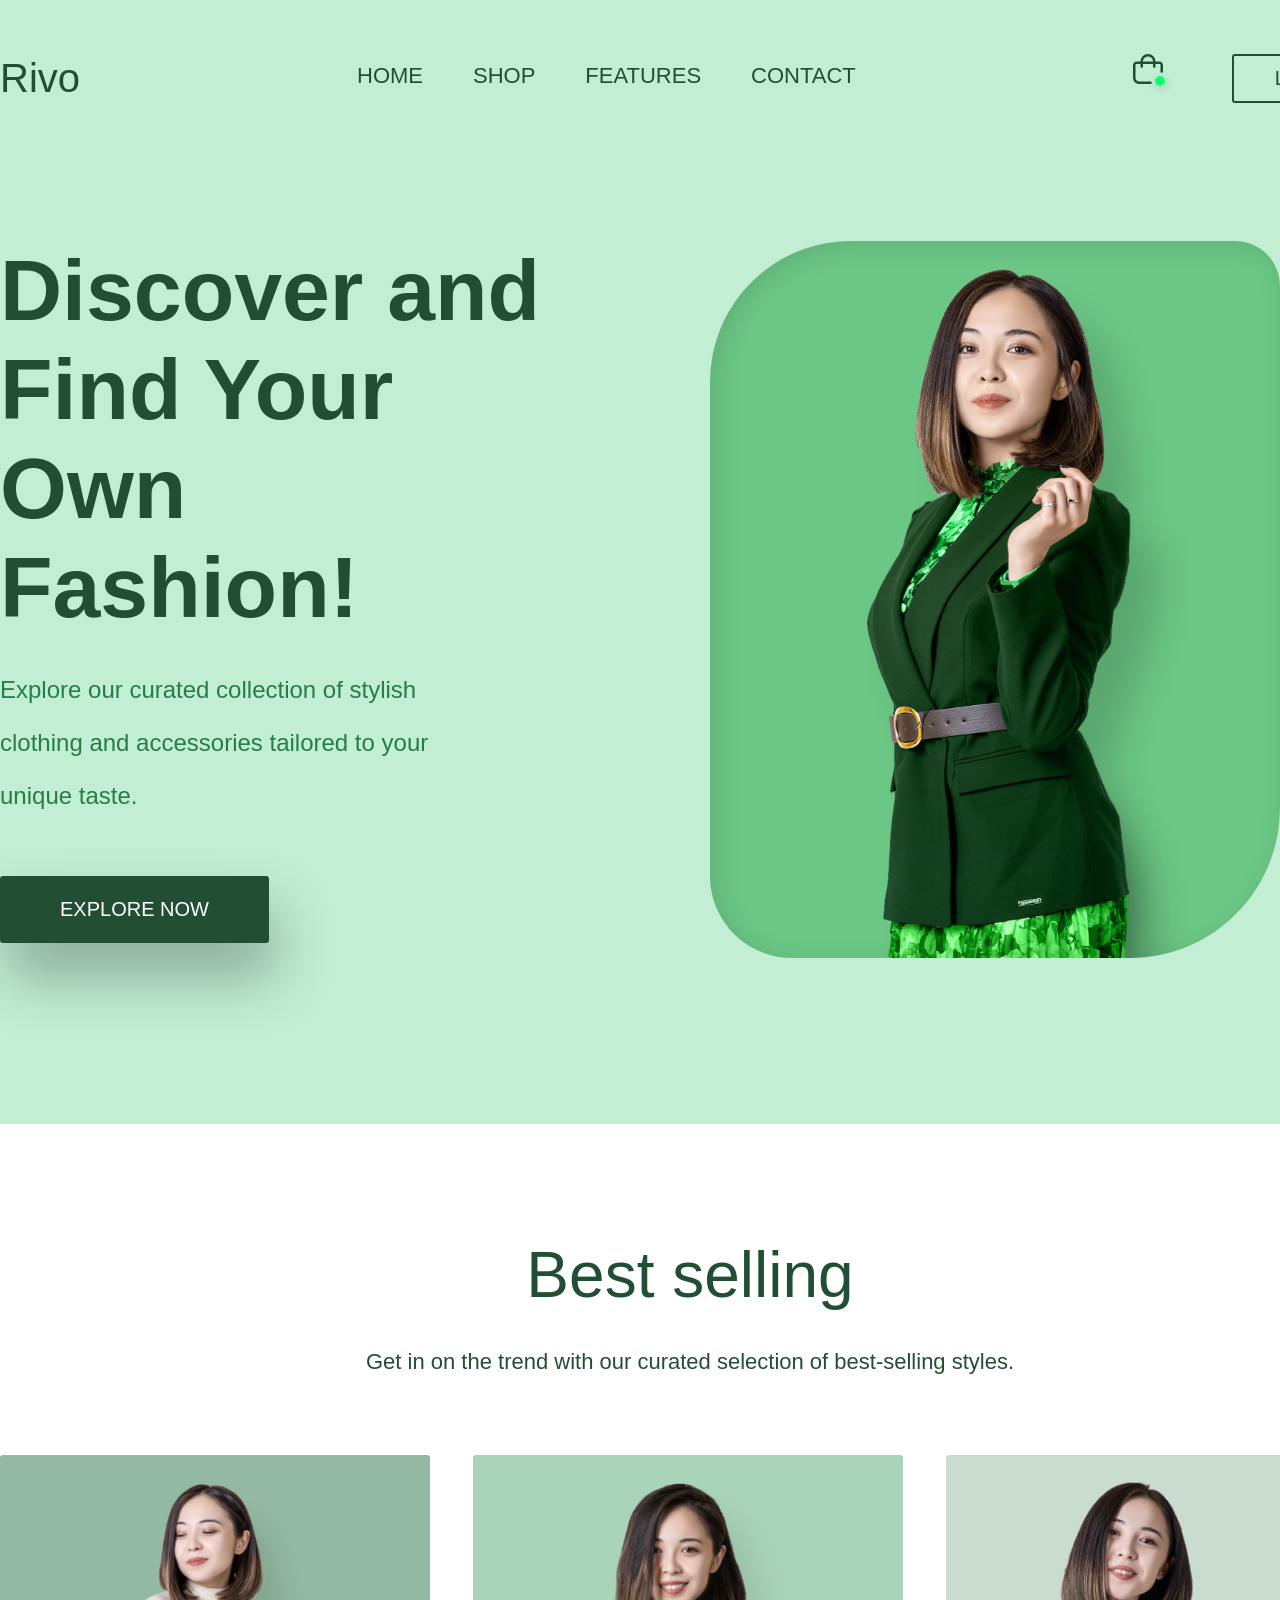
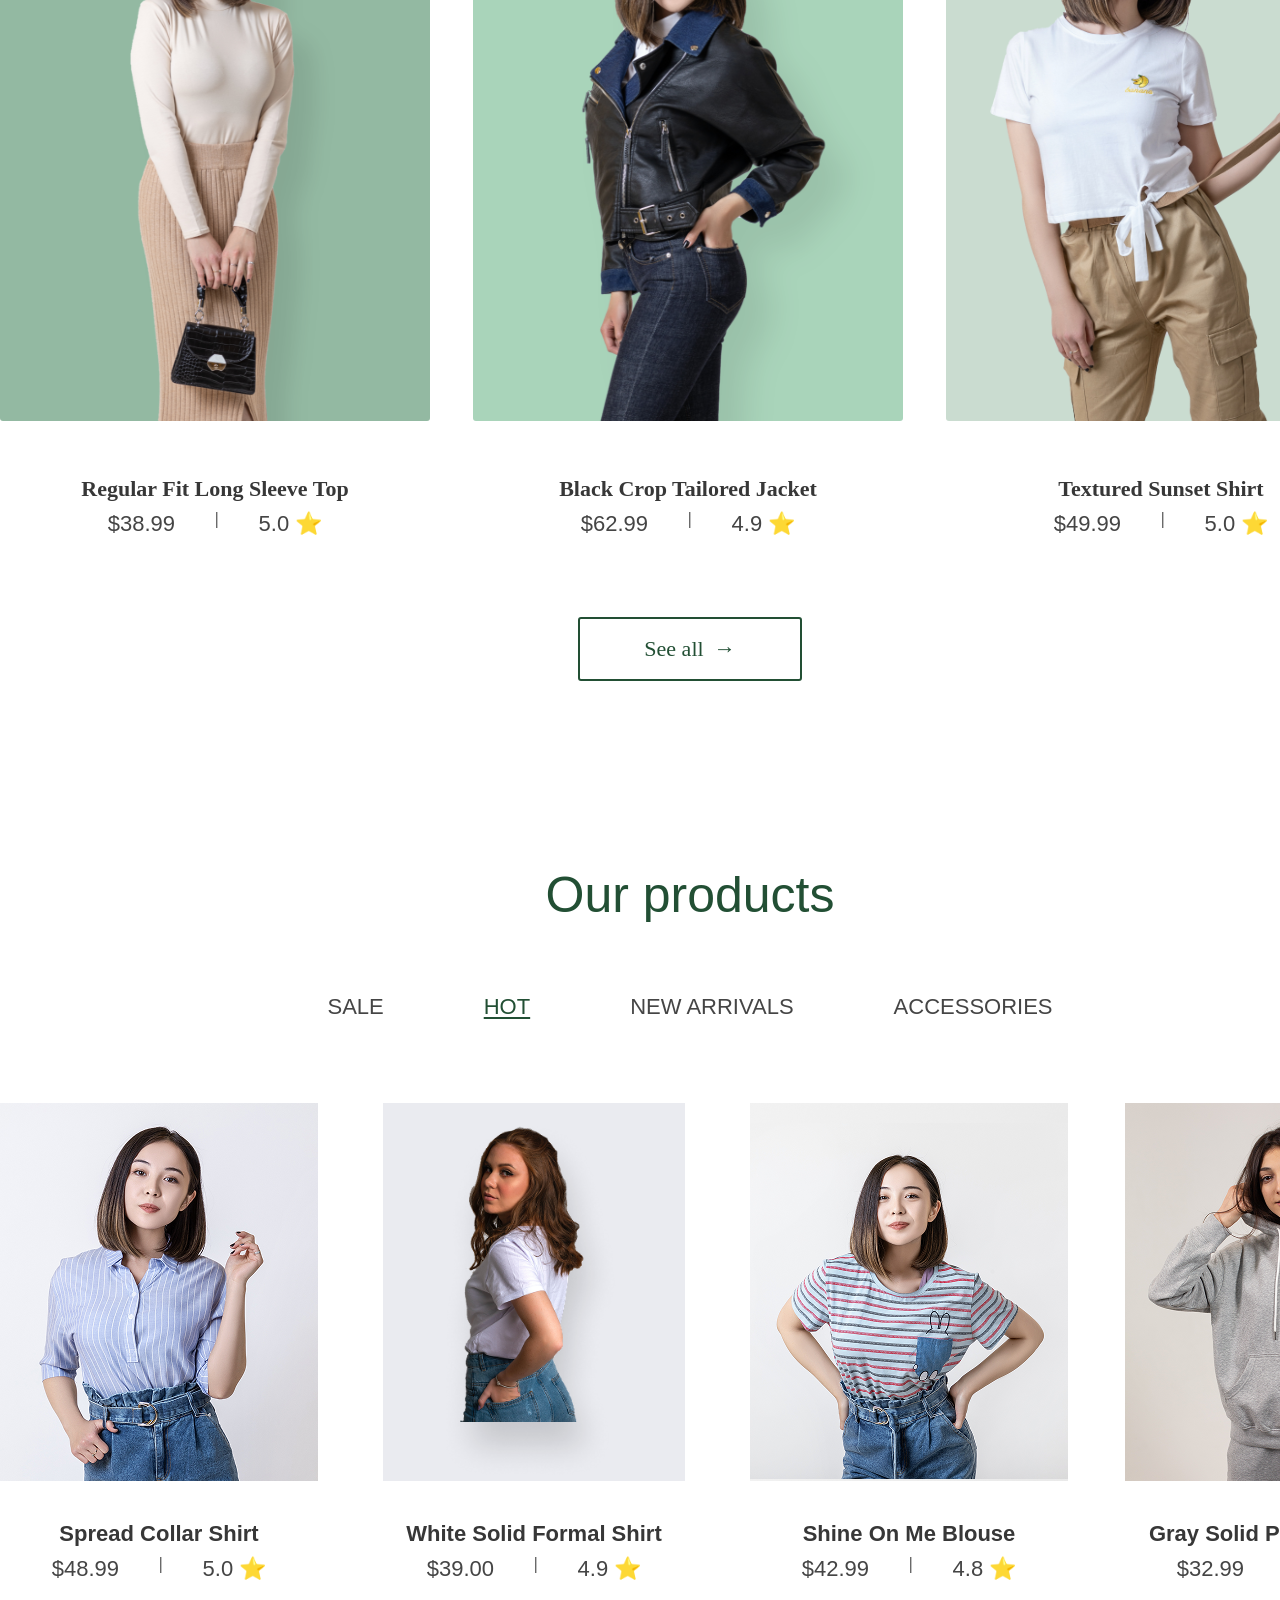
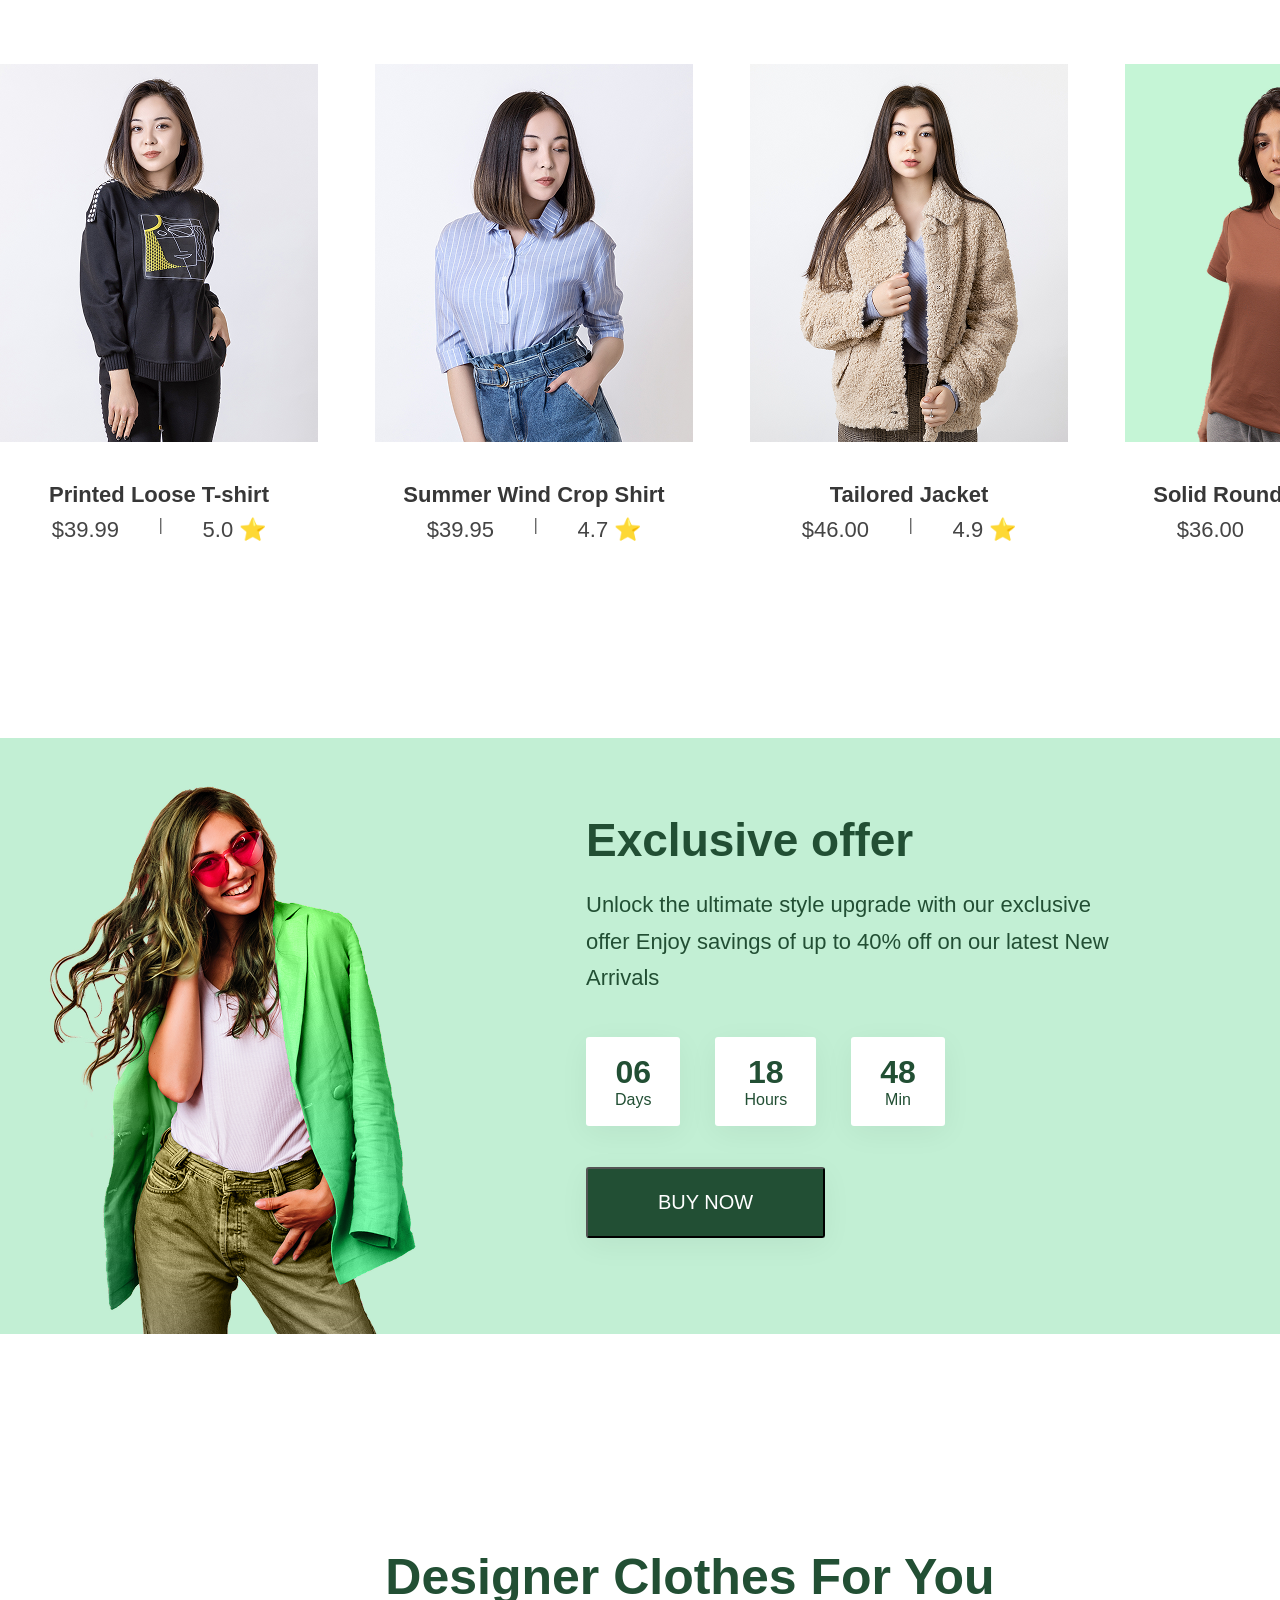
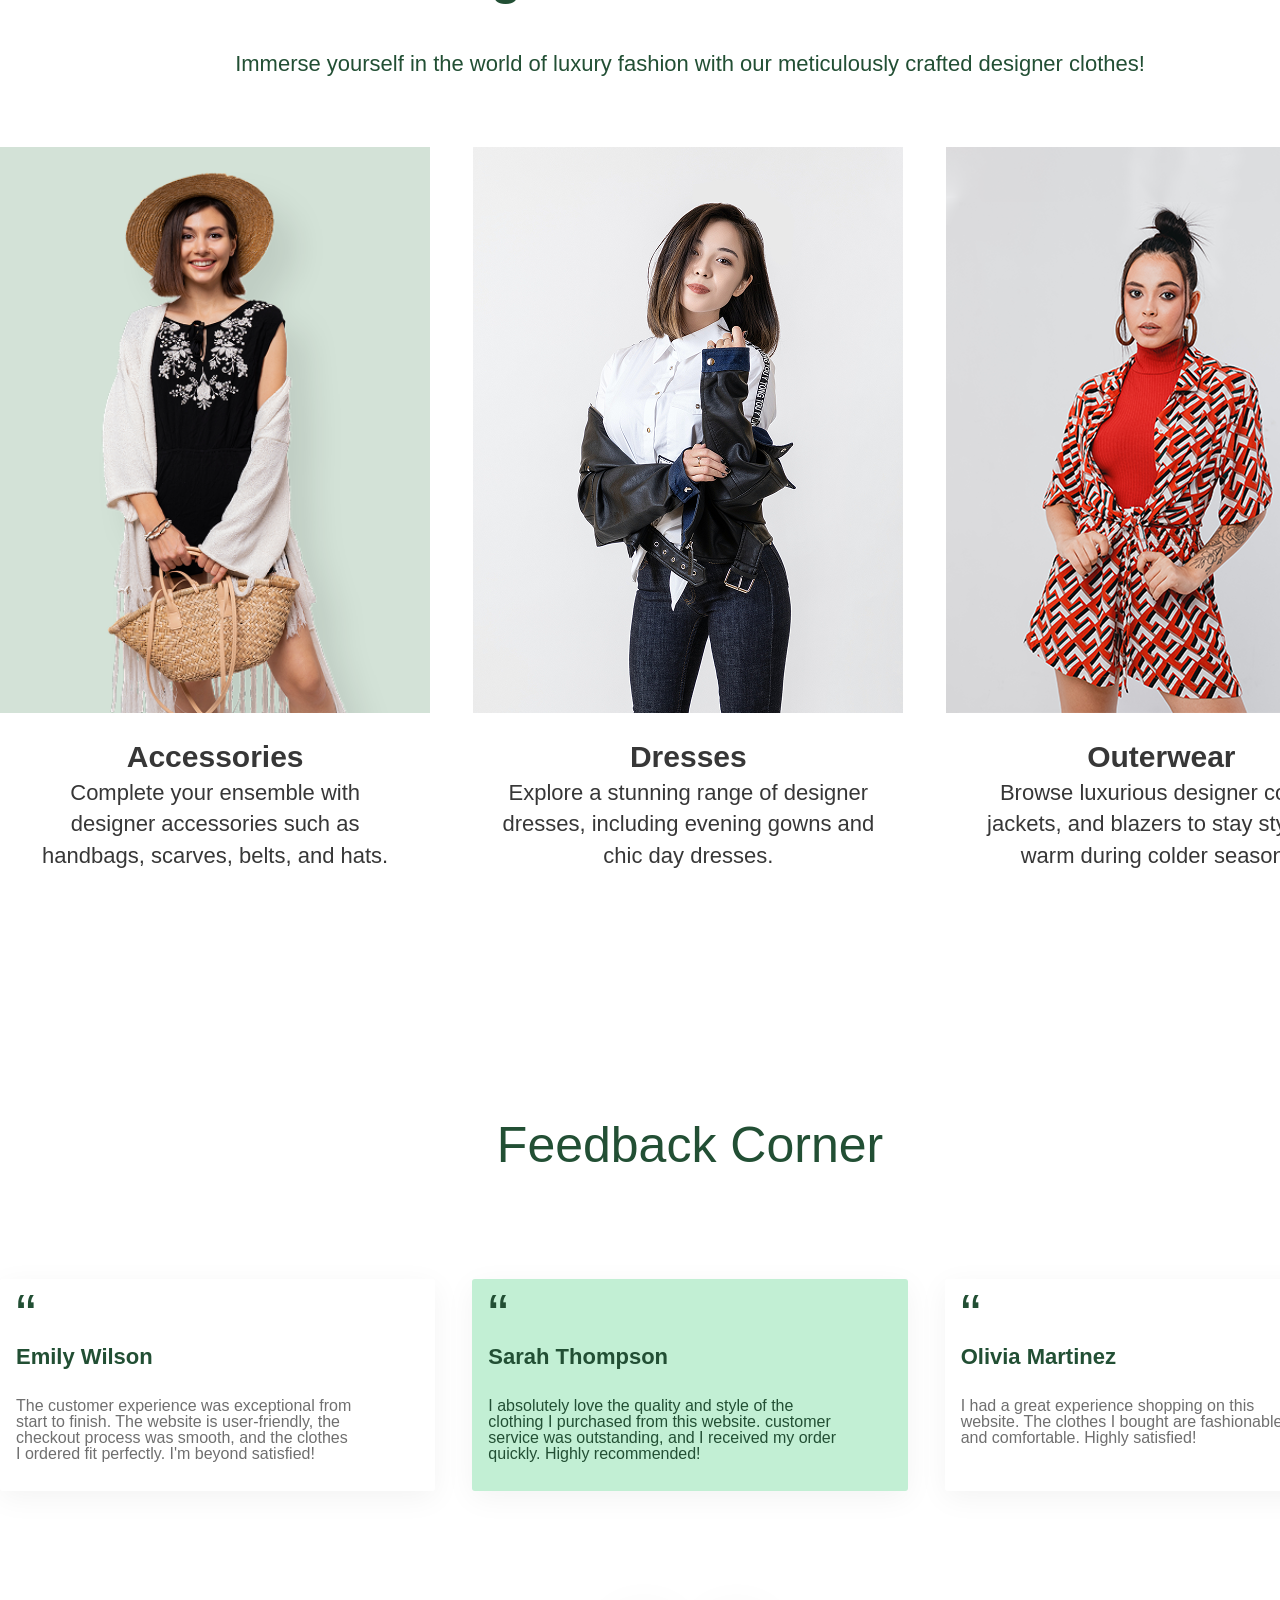
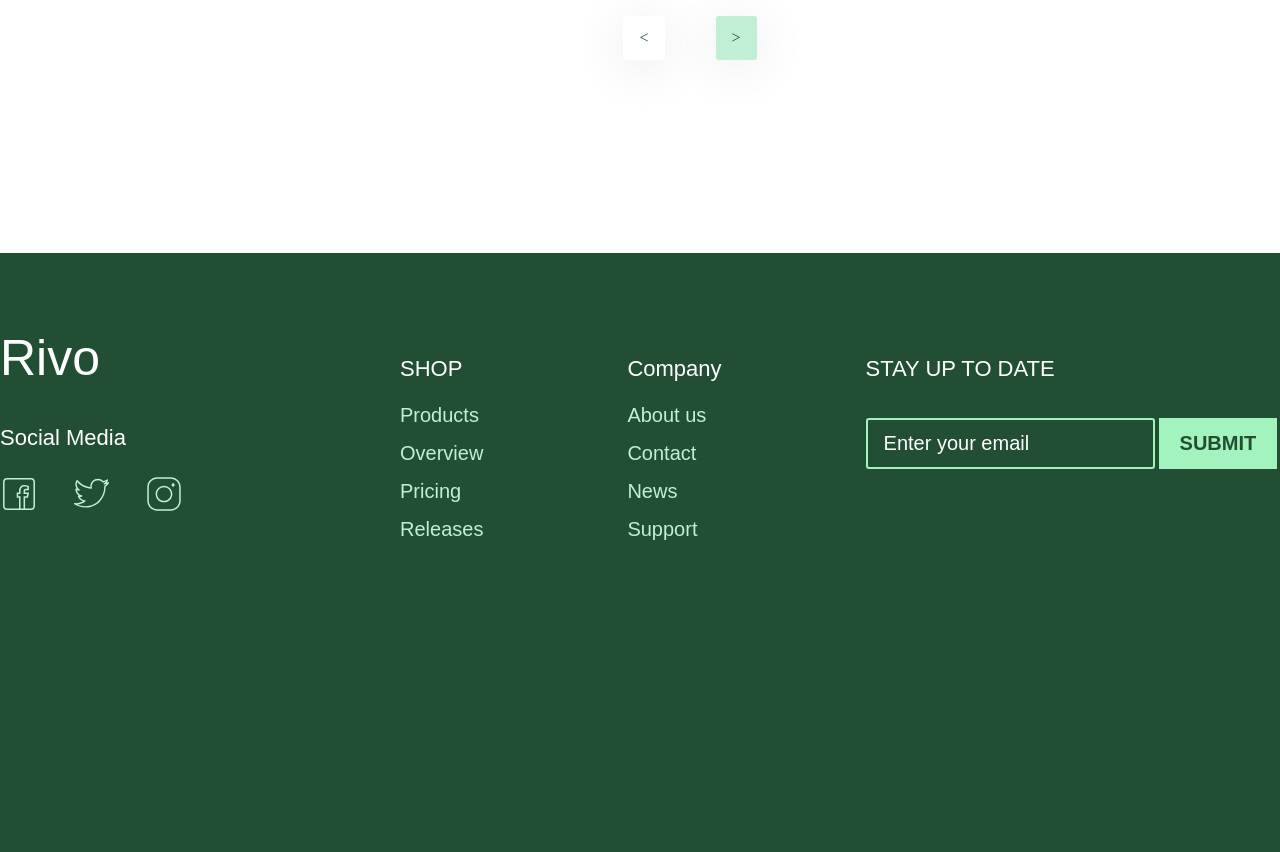
<file: верстка rivo/index.html>
<!DOCTYPE html>
<html lang="en">

<head>
    <meta charset="UTF-8">
    <meta name="viewport" content="width=device-width, initial-scale=1.0">
    <title>Document</title>
    <link rel="stylesheet" href="style.css">
</head>

<body>

    <header class="header">
        <div class="header__container">
            <div class="header__logo">
                <a href="">Rivo</a>
            </div>

            <nav class="header__navigation">
                <a class="header__link" href="">Home</a>
                <a class="header__link" href="">Shop</a>
                <a class="header__link" href="">Features</a>
                <a class="header__link" href="">Contact</a>
            </nav>

            <div class="header__actions">
                <a href="" class="header__cart">
                    <img class="header__cart-icon" src="./assets/cart.svg" alt="Корзина для покупок">
                </a>

                <button class="header__login-btn">Login</button>
            </div>
        </div>
    </header>
    <main class="main">
        <div class="main__container">
            <div class="main__text-content">
                <h1>Discover and Find Your Own Fashion!</h1>
                <p>Explore our curated collection of stylish clothing and accessories tailored to your unique taste.
                </p>
                <button class="main__btn">Explore Now</button>
            </div>

            <img class="main__img" src="./assets/main-img.svg" alt="">
        </div>

        <section class="selling">
            <div class="selling__container">
                <h2>Best selling</h2>
                <p>Get in on the trend with our curated selection of best-selling styles.</p>

                <div class="selling__cards">
                    <div class="selling__card">
                        <img class="selling__card-1" src="./assets/selling-card 1.svg" alt="">
                        <h3>Regular Fit Long Sleeve Top</h3>

                        <div class="selling__rating">
                            <p>$38.99</p>
                            <span>|</span>
                            <p>5.0 ⭐</p>
                        </div>
                    </div>
                    <div class="selling__card">
                        <img class="selling__card-2" src="./assets/selling-card 2.svg" alt="">
                        <h3>Black Crop Tailored Jacket</h3>

                        <div class="selling__rating">
                            <p>$62.99</p>
                            <span>|</span>
                            <p>4.9 ⭐</p>
                        </div>
                    </div>
                    <div class="selling__card">
                        <img class="selling__card-3" src="./assets/selling-card 3.svg" alt="">
                        <h3>Textured Sunset Shirt</h3>

                        <div class="selling__rating">
                            <p>$49.99</p>
                            <span>|</span>
                            <p>5.0 ⭐</p>
                        </div>
                    </div>
                </div>

                <div class="selling__btn">
                    See all <span class="arrow">→</span>
                </div>
            </div>
        </section>

        <section class="products">
            <div class="products__container">
                <h2>Our products</h2>
                <nav class="products__navigation">
                    <a class="products__link" href="">Sale</a>
                    <a class="products__link products__link-important" href="">HOT</a>
                    <a class="products__link" href="">New Arrivals</a>
                    <a class="products__link" href="">Accessories</a>
                </nav>
                <div class="products__cards">
                    <div class="product__card">
                        <img src="./assets/product 1.png" alt="">
                        <h3>Spread Collar Shirt</h3>
                        <div class="product__rating">
                            <p>$48.99</p>
                            <span>|</span>
                            <p>5.0 ⭐</p>
                        </div>
                    </div>
                    <div class="product__card">
                        <img class="product-2" src="./assets/product 2.png" alt="">
                        <h3>White Solid Formal Shirt</h3>
                        <div class="product__rating">
                            <p>$39.00</p>
                            <span>|</span>
                            <p>4.9 ⭐</p>
                        </div>
                    </div>
                    <div class="product__card">
                        <img src="./assets/product 3.png" alt="">
                        <h3>Shine On Me Blouse</h3>
                        <div class="product__rating">
                            <p>$42.99</p>
                            <span>|</span>
                            <p>4.8 ⭐</p>
                        </div>
                    </div>
                    <div class="product__card">
                        <img src="./assets/product 4.png" alt="">
                        <h3>Gray Solid Padded Jacket</h3>
                        <div class="product__rating">
                            <p>$32.99</p>
                            <span>|</span>
                            <p>4.7 ⭐</p>
                        </div>
                    </div>
                    <div class="product__card">
                        <img src="./assets/product 5.png" alt="">
                        <h3>Printed Loose T-shirt</h3>
                        <div class="product__rating">
                            <p>$39.99</p>
                            <span>|</span>
                            <p>5.0 ⭐</p>
                        </div>
                    </div>
                    <div class="product__card">
                        <img src="./assets/product 6.png" alt="">
                        <h3>Summer Wind Crop Shirt</h3>
                        <div class="product__rating">
                            <p>$39.95</p>
                            <span>|</span>
                            <p>4.7 ⭐</p>
                        </div>
                    </div>
                    <div class="product__card">
                        <img src="./assets/product 7.png" alt="">
                        <h3>Tailored Jacket</h3>
                        <div class="product__rating">
                            <p>$46.00</p>
                            <span>|</span>
                            <p>4.9 ⭐</p>
                        </div>
                    </div>
                    <div class="product__card">
                        <img class="product-8" src="./assets/product 8.png" alt="">
                        <h3>Solid Round Neck T-shirt</h3>
                        <div class="product__rating">
                            <p>$36.00</p>
                            <span>|</span>
                            <p>5.0 ⭐</p>
                        </div>
                    </div>
                </div>
            </div>
        </section>

        <aside class="offer">
            <div class="offer__container">
                <img src="./assets/offer-img.png" alt="">

                <div class="offer__content">
                    <h2>Exclusive offer</h2>
                    <p>
                        Unlock the ultimate style upgrade with our exclusive offer Enjoy savings of up to 40% off on our
                        latest
                        New Arrivals
                    </p>
                    <div class="offer__time">
                        <div class="offer__time-item">
                            <h3>06</h3>
                            <span>Days</span>
                        </div>
                        <div class="offer__time-item">
                            <h3>18</h3>
                            <span>Hours</span>
                        </div>
                        <div class="offer__time-item">
                            <h3>48</h3>
                            <span>Min</span>
                        </div>
                    </div>
                    <button class="offer__btn">BUY NOW</button>
                </div>
            </div>
        </aside>

        <section class="design-clothes">
            <div class="design-clothes__container">
                <h2>Designer Clothes For You</h2>
                <p>Immerse yourself in the world of luxury fashion with our meticulously crafted designer clothes!</p>
                <div class="design-clothes-cards">
                    <div class="design-clothes__card">
                        <img class="design-clothes__card-1" src="./assets/design 1.png" alt="">
                        <h3>Accessories</h3>
                        <p>Complete your ensemble with designer accessories such as handbags, scarves, belts, and hats.
                        </p>
                    </div>
                    <div class="design-clothes__card">
                        <img src="./assets/design 2.png" alt="">
                        <h3>Dresses</h3>
                        <p>Explore a stunning range of designer dresses, including evening gowns and chic day dresses.
                        </p>
                    </div>
                    <div class="design-clothes__card">
                        <img src="./assets/design 3.png" alt="">
                        <h3>Outerwear</h3>
                        <p>Browse luxurious designer coats, jackets, and blazers to stay stylishly warm during colder
                            seasons.</p>
                    </div>
                </div>
            </div>
        </section>

        <section class="corner">
            <div class="corner__container">
                <h2>Feedback Corner</h2>
                <div class="corner__cards">
                    <div class="corner__card">
                        <span>“</span>
                        <h3>Emily Wilson</h3>
                        <p>
                            The customer experience was exceptional from
                            start to finish. The website is user-friendly, the
                            checkout process was smooth, and the clothes
                            I ordered fit perfectly. I'm beyond satisfied!
                        </p>
                    </div>
                    <div class="corner__card corner-card-important">
                        <span>“</span>
                        <h3>Sarah Thompson</h3>
                        <p>
                            I absolutely love the quality and style of the
                            clothing I purchased from this website. customer
                            service was outstanding, and I received my order
                            quickly. Highly recommended!
                        </p>
                    </div>
                    <div class="corner__card">
                        <span>“</span>
                        <h3>Olivia Martinez</h3>
                        <p>
                            I had a great experience shopping on this
                            website. The clothes I bought are fashionable
                            and comfortable. Highly satisfied!
                        </p>
                    </div>
                </div>

                <div class="corner__btn">
                    <span class="corner__btn-left">
                        < </span>
                            <span class="corner__btn-right"> > </span>
                </div>
            </div>
        </section>
    </main>
    <footer class="footer">
        <div class="footer__container">
            <div class="footer__media">
                <h2>Rivo</h2>
                <p>Social Media</p>
                <div class="footer__media-icon">
                    <a href="">
                        <img src="./assets/Facebook.svg" alt="">
                    </a>
                    <a href="">
                        <img src="./assets/Twitter.svg" alt="">
                    </a>
                    <a href="">
                        <img src="./assets/Instagram.svg" alt="">
                    </a>
                </div>
            </div>

            <div class="footer__links">
                <div class="footer__link">
                    <h3>SHOP</h3>
                    <div class="footer__links-li">
                        <a href="">Products</a>
                        <a href="">Overview</a>
                        <a href="">Pricing</a>
                        <a href="">Releases</a>
                    </div>
                </div>

                <div class="footer__link">
                    <h3>Company</h3>
                    <div class="footer__links-li">
                        <a href="">About us</a>
                        <a href="">Contact</a>
                        <a href="">News</a>
                        <a href="">Support</a>
                    </div>
                </div>

                <div class="footer__form">
                    <p>Stay up to date</p>
                    <form class="subscribe-form">
                        <input type="email" placeholder="Enter your email" required>
                        <button type="submit">SUBMIT</button>
                    </form>
                </div>
            </div>
        </div>
    </footer>

</body>

</html>
</file>
<file: верстка rivo/style.css>
* {
    margin: 0;
}


/* HEADER */
.header {
    background: #C2EFD4;
}

.header__container {
    width: 1380px;
    display: flex;
    align-items: center;
    justify-content: space-between;
    margin: 0 auto;
    padding-top: 54px;
}

.header__logo a {
    color: #224F34;
    font-size: 40px;
    font-family: Elephant, sans-serif;
    font-weight: 400;
    text-decoration: none;
}

.header__navigation {
    display: flex;
    gap: 50px;
}

.header__link {
    text-decoration: none;
    color: #224F34;
    font-size: 22px;
    font-family: Poppins, sans-serif;
    font-weight: 500;
    text-transform: uppercase;
    position: relative;
    padding-bottom: 6px;
}

.header__link::after {
    content: '';
    position: absolute;
    bottom: 0;
    left: 50%;
    transform: translateX(-50%);
    width: 0;
    height: 2px;
    background-color: #224F34;

    transition: width 0.3s ease-in-out;
}

.header__link:hover::after {
    width: 100%;
}

.header__actions {
    display: flex;
    align-items: center;
    gap: 57px;
}

.header__cart {
    text-decoration: none;
    display: inline-block;
    position: relative;
    padding-bottom: 6px;
}

.header__cart::after {
    content: '';
    position: absolute;
    bottom: 0;
    left: 50%;
    transform: translateX(-50%);
    width: 0;
    height: 2px;
    background-color: #224F34;

    transition: width 0.3s ease-in-out;
}

.header__cart:hover::after {
    width: 100%;
}

.header__cart-icon {
    display: block;
}

.header__login-btn {
    color: #224F34;
    padding: 11px 41px;
    font-size: 20px;
    font-weight: 500;
    text-transform: uppercase;
    background-color: transparent;
    border: 2px solid #224F34;
    border-radius: 3px;
    cursor: pointer;
    position: relative;
    overflow: hidden;
    z-index: 1;

    transition: background-color 0.3s ease;
}

.header__login-btn::before {
    content: '';
    position: absolute;
    top: 50%;
    left: 50%;
    transform: translate(-50%, -50%) scale(0);
    width: 150%;
    padding-top: 150%;
    border-radius: 50%;
    background-color: #224F34;
    z-index: -1;

    transition: transform 0.5s ease-in-out;
}

.header__login-btn:hover {
    color: #ffffff;
}

.header__login-btn:hover::before {
    transform: translate(-50%, -50%) scale(1);
}


/* MAIN */


.main {
    width: 100%;
    background-color: #C2EFD4;
}

.main__container {
    max-width: 1380px;
    width: 100%;
    margin: 0 auto;
    display: flex;
    justify-content: space-between;
    gap: 160px;
    padding-top: 138px;
    padding-bottom: 166px;
}

.main__text-content h1 {
    font-size: 86px;
    color: #224F34;
    font-weight: 700;
    font-family: Rufina, sans-serif;
}

.main__text-content p {
    margin-top: 27px;
    font-size: 24px;
    font-weight: 500;
    color: #267D49;
    line-height: 220.00000000000003%;
    font-family: Poppins, sans-serif;
    max-width: 480px;
}

.main__btn {
    margin-top: 54px;
    font-size: 20px;
    color: #fff;
    padding: 22px 60px;
    background-color: #224F34;
    box-shadow: 6px 33px 59px 0px rgba(0, 0, 0, 0.3);
    border-radius: 3px;
    border: none;
    cursor: pointer;
    text-transform: uppercase;

    transition: transform 0.3s cubic-bezier(0.25, 0.8, 0.25, 1),
        box-shadow 0.3s cubic-bezier(0.25, 0.8, 0.25, 1);
}

.main__btn:hover {
    transform: translateY(-3px);
    box-shadow: 6px 18px 35px 0px rgba(34, 79, 52, 0.35);
}

.main__img {
    display: block;
    max-width: 100%;
    height: auto;
}


/* BEST SELLING */


.selling {
    padding-top: 114px;
    text-align: center;
    background-color: #fff;
}

.selling__container {
    width: 1380px;
    margin: 0 auto;
}

.selling h2 {
    font-size: 64px;
    color: #224F34;
    font-weight: 500;
    font-family: Roboto Slab, sans-serif;
}

.selling p {
    margin-top: 37px;
    font-size: 22px;
    font-weight: 500;
    font-family: Poppins, sans-serif;
    color: #224F34;
}

.selling__cards {
    display: flex;
    margin-top: 80px;
    gap: 43px;
}

.selling__card {
    text-align: center;
}

.selling__card-1 {
    background-color: #93B9A2;
    border-radius: 3px;
}

.selling__card-2 {
    background-color: #A9D4BA;
    border-radius: 3px;
}

.selling__card-3 {
    background-color: #CADCD0;
    border-radius: 3px;
}

.selling__card h3 {
    margin-top: 51px;
    font-size: 22px;
    font-weight: 600;
    color: #373737;
}

.selling__rating {
    margin-top: 8px;
    display: flex;
    justify-content: center;
    align-items: center;
    gap: 40px;
}

.selling__rating p {
    margin: 0;
    font-family: Poppins, sans-serif;
    font-weight: 500;
    font-size: 22px;
    color: #454545;
}

.selling__rating span {
    height: 27px;
    font-weight: 700;
    color: #454545;
    font-size: 16px;
}

.selling__btn {
    margin: 80px auto 0 auto;
    width: 220px;
    height: 60px;
    display: flex;
    justify-content: center;
    align-items: center;
    border: 2px solid #224F34;
    border-radius: 3px;
    color: #224F34;
    background-color: transparent;
    font-size: 22px;
    font-weight: 500;
    cursor: pointer;

    transition: background-color 0.3s ease, color 0.3s ease;
}

.selling__btn .arrow {
    margin-left: 10px;
    transition: transform 0.2s ease;
}

.selling__btn:hover {
    background-color: #224F34;
    color: #ffffff;
}

.selling__btn:hover .arrow {
    transform: translateX(7px);
}


/* OUR PRODUCTS */


.products {
    padding-top: 185px;
    text-align: center;
    background-color: #fff;
}

.products__container {
    width: 1380px;
    margin: 0 auto;
}

.products h2 {
    font-size: 50px;
    font-weight: 500;
    color: #224F34;
    font-family: Roboto Slab, sans-serif;
}

.products__navigation {
    margin-top: 70px;
    display: flex;
    justify-content: center;
    gap: 100px;
}

.products__link {
    text-decoration: none;
    color: #454545;
    font-size: 22px;
    font-family: Poppins, sans-serif;
    text-transform: uppercase;
}

.products__link-important {
    text-decoration: underline;
    text-decoration-thickness: 2px;
    text-underline-offset: 3px;
    color: #224F34;
}

.products__cards {
    display: grid;
    grid-template-columns: repeat(4, 1fr);
    gap: 82px 57px;
    margin-top: 83px;
}

.product-2 {
    background-color: #EAEBF0;
    height: 378px;
}

.product-8 {
    background-color: #C5F5D6;
}

.product__card h3 {
    margin-top: 36px;
    color: #373737;
    font-size: 22px;
    font-weight: 600;
    font-family: Poppins, sans-serif;
}

.product__rating {
    margin-top: 8px;
    display: flex;
    justify-content: center;
    align-items: center;
    gap: 40px;
}

.product__rating p {
    margin: 0;
    font-family: Poppins, sans-serif;
    font-weight: 500;
    font-size: 22px;
    color: #454545;
}

.product__rating span {
    height: 27px;
    font-weight: 700;
    color: #454545;
    font-size: 16px;
}


/* OFFER */


.offer {
    padding-top: 195px;
    background-color: #fff;
}

.offer__container {
    width: 1380px;
    margin: 0 auto;
    display: flex;
    gap: 104px;
    background-color: #C2EFD4;
}

.offer__content h2 {
    font-size: 46px;
    font-family: Roboto Slab, sans-serif;
    color: #224F34;
    font-weight: 700;
    margin-top: 75px;
}

.offer__content p {
    font-size: 22px;
    color: #224F34;
    font-weight: 500;
    line-height: 167%;
    font-family: Poppins, sans-serif;
    margin-top: 20px;
    margin-right: 250px;
}

.offer__time {
    margin-top: 40px;
    display: flex;
    gap: 35px;
}

.offer__time-item {
    padding: 17px 29px;
    background-color: #fff;
    text-align: center;
    border-radius: 3px;
    box-shadow: 0px 7px 30px 0px rgba(0, 0, 0, 0.05);
}

.offer__time-item h3 {
    font-size: 32px;
    font-weight: 600;
    color: #224F34;
    font-family: Poppins, sans-serif;
}

.offer__time-item span {
    font-size: 16px;
    font-weight: 500;
    color: #224F34;
    font-family: Poppins, sans-serif;
}

.offer__btn {
    margin-top: 41px;
    color: #fff;
    font-size: 20px;
    font-weight: 500;
    text-transform: uppercase;
    padding: 22px 70px;
    background-color: #224F34;
    border-radius: 3px;
    cursor: pointer;
    box-shadow: 0px 7px 30px 0px rgba(0, 0, 0, 0.05);

    transition: background-color 0.3s ease,
        color 0.3s ease,
        transform 0.3s cubic-bezier(0.25, 0.8, 0.25, 1),
        box-shadow 0.3s cubic-bezier(0.25, 0.8, 0.25, 1);
}

.offer__btn:hover {
    transform: translateY(-4px);
    box-shadow: 0px 15px 35px 0px rgba(34, 79, 52, 0.3);
}


/* Designer Clothes For You */


.design-clothes {
    padding-top: 218px;
    text-align: center;
    background-color: #fff;
}

.design-clothes__container {
    width: 1380px;
    margin: 0 auto;
}

.design-clothes h2 {
    font-size: 50px;
    font: 500px;
    color: #224F34;
    font-family: Roboto Slab, sans-serif;
    line-height: 100%;
}

.design-clothes p {
    margin-top: 51px;
    font-size: 22px;
    color: #224F34;
    font-family: Poppins, sans-serif;
    line-height: 100%;
}

.design-clothes-cards {
    margin-top: 72px;
    display: flex;
    gap: 43px;
}

.design-clothes__card-1 {
    background-color: #D3E2D7;
    height: 566px;
}

.design-clothes__card h3 {
    margin-top: 25px;
    font-size: 30px;
    color: #373737;
    font-weight: 600;
    font-family: Poppins, sans-serif;
    line-height: 100%;
}

.design-clothes__card p {
    margin-top: 5px;
    font-size: 22px;
    color: #373737;
    font-weight: 500;
    font-family: Poppins, sans-serif;
    line-height: 143%;
    text-align: center;
    max-width: 380px;
    margin-left: auto;
    margin-right: auto;
}


/* FEEDBACK CORNER */


.corner {
    padding-top: 249px;
    text-align: center;
    background-color: #fff;
}

.corner__container {
    width: 1380px;
    margin: 0 auto;
}

.corner h2 {
    font-size: 50px;
    font-family: Roboto Slab, sans-serif;
    font-weight: 500;
    color: #224F34;
    line-height: 100%;
}

.corner__cards {
    margin-top: 109px;
    display: flex;
    gap: 37px;
}

.corner__card {
    border-radius: 3px;
    box-shadow: 0px 7px 30px 0px rgba(0, 0, 0, 0.05);
    width: 434px;
    padding: 7px 17px 29px 16px;
    text-align: left;
}

.corner__card span {
    font-family: Arial Rounded MT Bold, sans-serif;
    font-size: 60px;
    font-weight: 400;
    line-height: 100%;
    color: #224F34;
}

.corner__card h3 {
    font-family: Roboto Serif, sans-serif;
    font-weight: 600;
    font-size: 22px;
    line-height: 100%;
    color: #224F34;
}

.corner__card p {
    margin-top: 30px;
    font-family: Poppins, sans-serif;
    font-weight: 500;
    font-size: 16px;
    line-height: 100%;
    color: #6F6F6F;
    max-width: 340px;
}

.corner-card-important {
    background-color: #C2EFD4;
}

.corner-card-important p {
    color: #224F34;
    max-width: 360px;
}

.corner__btn {
    margin-top: 125px;
    display: flex;
    justify-content: center;
    gap: 51px;
    align-items: center;

}

.corner__btn-left {
    box-shadow: 0px 7px 51px 0px rgba(0, 0, 0, 0.1);
    padding: 13px 16px;
    color: #224F34;
    border-radius: 3px;
}

.corner__btn-right {
    box-shadow: 0px 7px 51px 0px rgba(0, 0, 0, 0.1);
    padding: 13px 16px;
    color: #224F34;
    background-color: #C2EFD4;
    border-radius: 3px;
}


/* FOOTER */


.footer {
    margin-top: 193px;
    background: #224F34;
    height: 599px;
}

.footer__container {
    width: 1380px;
    margin: 0 auto;
    display: flex;
    gap: 217px;
}

.footer__media h2 {
    margin-top: 80px;
    font-family: Elephant, sans-serif;
    font-weight: 400;
    font-size: 50px;
    line-height: 100%;
    color: #fff;
}

.footer__media p {
    margin-top: 44px;
    font-family: Roboto Slab, sans-serif;
    font-weight: 500;
    font-size: 22px;
    line-height: 100%;
    color: #fff;
}

.footer__media-icon {
    margin-top: 26px;
    display: flex;
    gap: 36px;
}

.footer__links {
    margin-top: 105px;
    display: flex;
    gap: 144px;
}

.footer__link h3 {
    font-family: Roboto Slab, sans-serif;
    font-weight: 500;
    font-size: 22px;
    line-height: 100%;
    color: #fff;
}

.footer__links-li {
    margin-top: 25px;
    display: flex;
    flex-direction: column;
    gap: 18px;
}

.footer__links-li a {
    text-decoration: none;
    font-family: Poppins, sans-serif;
    font-weight: 500;
    font-size: 20px;
    line-height: 100%;
    color: #C2EFD4;

}

.footer__form p {
    font-family: Roboto Slab, sans-serif;
    font-weight: 500;
    font-size: 22px;
    line-height: 100%;
    text-transform: uppercase;
    color: #fff;
}

.subscribe-form {
    margin-top: 38px;
}

.subscribe-form input {
    background: transparent;
    border: 2px solid #A3F3BE;
    border-radius: 3px;
    padding: 12px 16px;
    color: #ffffff;
    font-size: 20px;
    outline: none;
    font-weight: 400;
    line-height: 100%;
}

.subscribe-form input::placeholder {
    color: #fff;
}

.subscribe-form button {
    background-color: #A3F3BE;
    border: none;
    color: #224F34;
    padding: 14px 21px;
    font-size: 20px;
    font-weight: bold;
    cursor: pointer;
    transition: background-color 0.2s ease;
}
</file>
